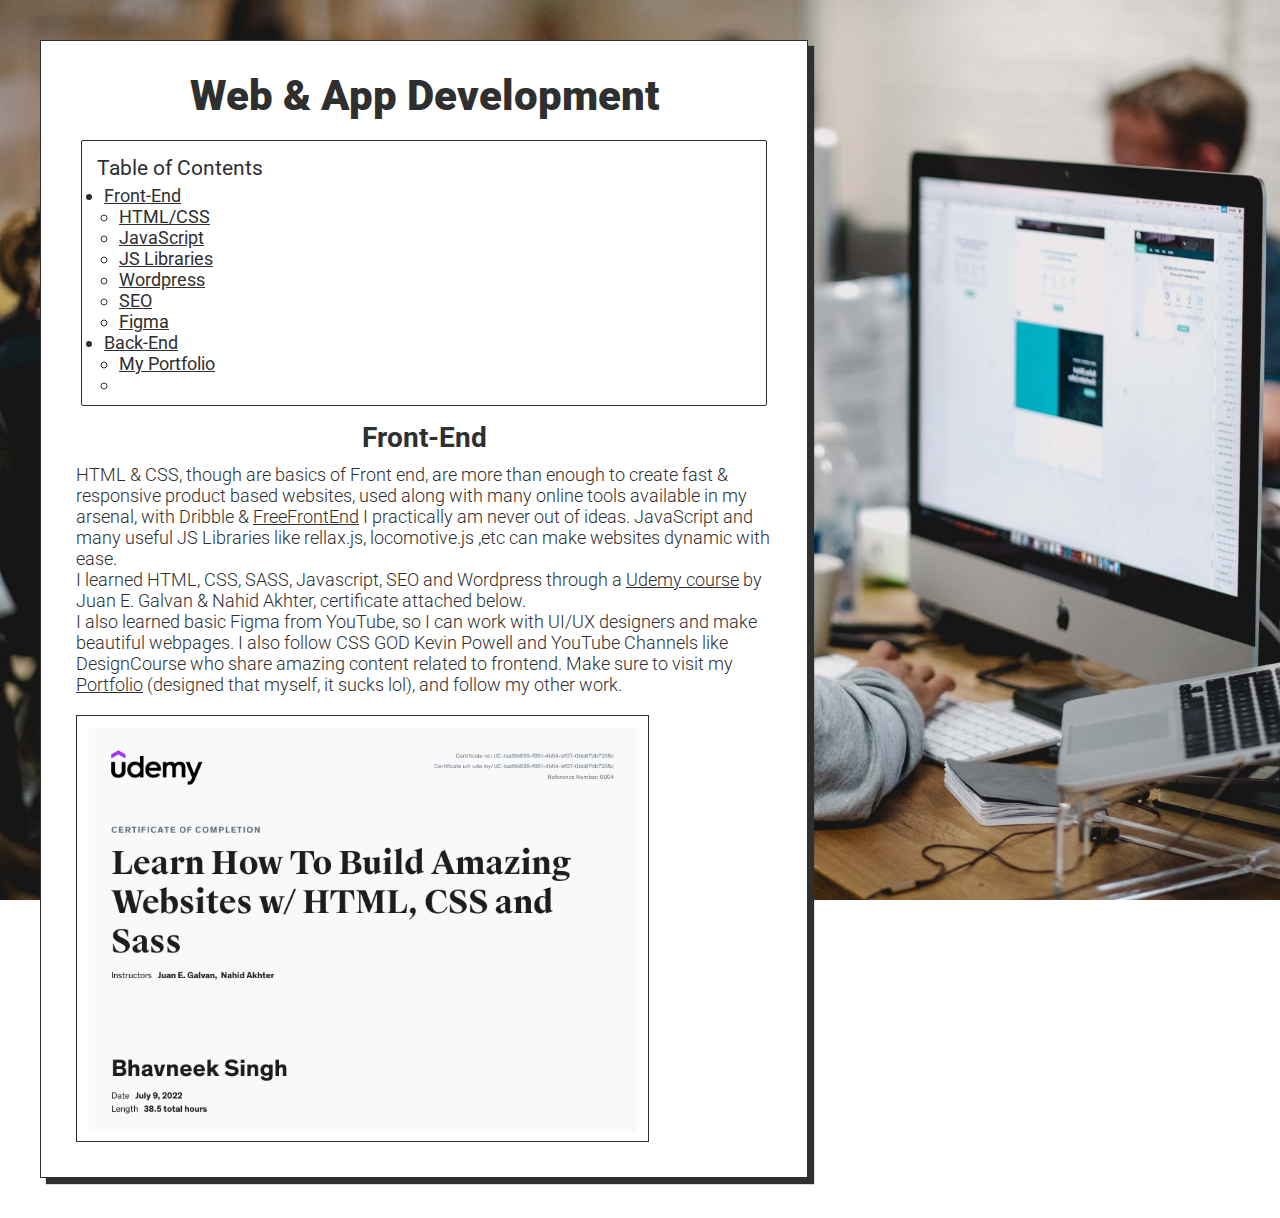
<file: dev.html>
<html lang="en"><head> <meta charset="UTF-8"> <meta http-equiv="X-UA-Compatible" content="IE=edge"> <meta name="viewport" content="width=device-width, initial-scale=1.0"> <title>Bhavneek's Dev work</title> <link rel="stylesheet" href="css/docs.css"></head><body class="dev"> <div class="wrapper"> <h1> Web & App Development </h1> <div class="table-of-contents"> <h3>Table of Contents</h3> <ul> <li class="toc1"><a href="#doc-skills">Front-End</a> <ul> <li class="toc2"><a href="">HTML/CSS</a></li><li class="toc2"><a href="">JavaScript</a></li><li class="toc2"><a href="">JS Libraries</a></li><li class="toc2"><a href="">Wordpress</a></li><li class="toc2"><a href="">SEO</a></li><li class="toc2"><a href="">Figma</a></li></ul> </li><li class="toc1"><a href="#doc-back-end">Back-End</a> <ul> <li class="toc2"><a href="">My Portfolio</a></li><li class="toc2"><a href=""></a></li></ul> </li></ul> </div><h2>Front-End</h2> <p> HTML & CSS, though are basics of Front end, are more than enough to create fast & responsive product based websites, used along with many online tools available in my arsenal, with Dribble & <a target="_blank" href="https://freefrontend.com/">FreeFrontEnd</a> I practically am never out of ideas. JavaScript and many useful JS Libraries like rellax.js, locomotive.js ,etc can make websites dynamic with ease.<br>I learned HTML, CSS, SASS, Javascript, SEO and Wordpress through a <a href="https://www.udemy.com/course/build-websites-html-css-sass-javascript/">Udemy course</a> by Juan E. Galvan & Nahid Akhter, certificate attached below.<br>I also learned basic Figma from YouTube, so I can work with UI/UX designers and make beautiful webpages. I also follow CSS GOD Kevin Powell and YouTube Channels like DesignCourse who share amazing content related to frontend. Make sure to visit my <a href="">Portfolio</a> (designed that myself, it sucks lol), and follow my other work.<br></p><img src="img/frontendcert.jpg"> </div></body></html>
</file>
<file: css/docs.css>
@import url('https://fonts.googleapis.com/css2?family=Roboto:wght@100;300;400;500;700;900&display=swap');*{margin: 0; padding: 0; box-sizing: border-box; font-family: 'Roboto'; color:#2f2f2f}body{scroll-behavior: smooth; background-repeat: no-repeat; background-size: cover; background-attachment: fixed; height: fit-content; padding: 40px;}@media (max-width:600px){body{padding: calc(100vw/100);}}.dev{background-image: url(../img/img1.jpg);}.wrapper{height: fit-content; width: 60vw; min-width: 340px; background-color: white; overflow: hidden; padding:25px; flex-direction: column; align-items: center; justify-content: center; align-content: center; border: 1px #2f2f2f solid; box-shadow: 6px 6px 1px #2f2f2f;}.table-of-contents{border: 1px #2f2f2f solid; padding: 10px; border-radius: 2px; display: flex; flex-direction: column; justify-content: flex-start; align-items: flex-start; margin: 15px;}ul{font-size: 18px;}.toc1{margin-left: 12px;}.toc2{margin-left: 15px;}img{width: 80%; height: auto; border: 1px #2f2f2f solid; margin: 10px;}h1{font-size: 42px; font-weight: 900; text-align: center; margin: 5px; margin-bottom: 20px;}h2{font-size: 28px; font-weight: 700; text-align: center; margin: 5px;}h3{font-size: 21px; font-weight: 400; margin: 5px;}p{font-weight: 300; font-size: 18px; margin: 10px;}
</file>
